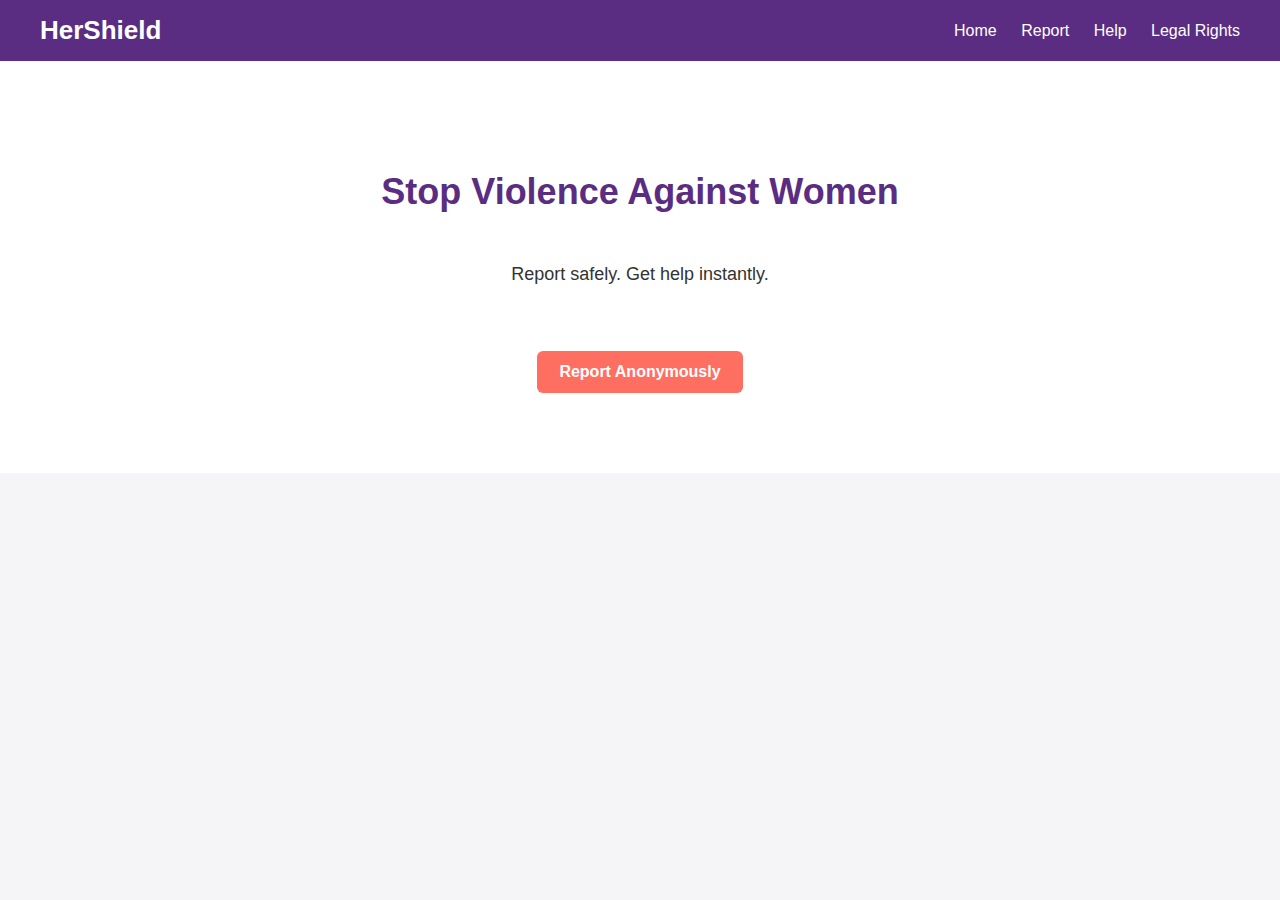
<file: index.html>
<!DOCTYPE html>
<html>
<head>
  <title>HerShield – SDG 5</title>
  <link rel="stylesheet" href="style.css">
</head>
<body>

<header>
  <h1>HerShield</h1>
  <nav>
    <a href="index.html">Home</a>
    <a href="report.html">Report</a>
    <a href="help.html">Help</a>
    <a href="legal.html">Legal Rights</a>
  </nav>
</header>

<section class="hero">
  <h2>Stop Violence Against Women</h2><br>
  <p>Report safely. Get help instantly.</p><br><br>
  <a class="btn" href="report.html">Report Anonymously</a>
</section>

</body>
</html>
</file>
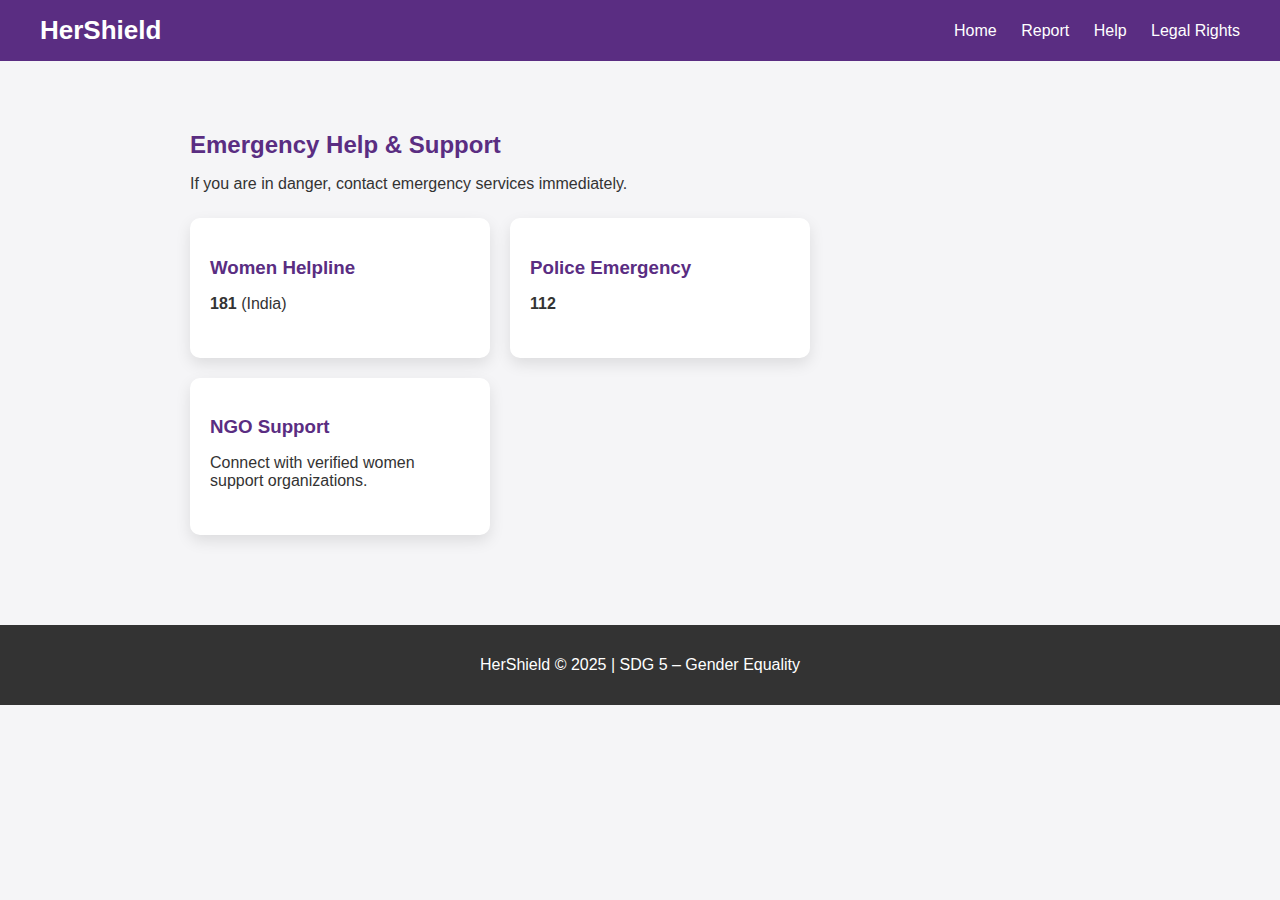
<file: help.html>
<!DOCTYPE html>
<html lang="en">
<head>
  <meta charset="UTF-8">
  <title>Emergency Help | HerShield</title>
  <link rel="stylesheet" href="style.css">
  <meta name="viewport" content="width=device-width, initial-scale=1.0">
</head>
<body>

<header class="header">
  <h1 class="logo">HerShield</h1>
  <nav class="nav">
    <a href="index.html">Home</a>
    <a href="report.html">Report</a>
    <a href="help.html">Help</a>
    <a href="legal.html">Legal Rights</a>
  </nav>
</header>

<section class="page">
  <h2>Emergency Help & Support</h2>
  <p>If you are in danger, contact emergency services immediately.</p>

  <div class="cards">
    <div class="card">
      <h3>Women Helpline</h3>
      <p><strong>181</strong> (India)</p>
    </div>

    <div class="card">
      <h3>Police Emergency</h3>
      <p><strong>112</strong></p>
    </div>

    <div class="card">
      <h3>NGO Support</h3>
      <p>Connect with verified women support organizations.</p>
    </div>
  </div>
</section>

<footer class="footer">
  <p>HerShield © 2025 | SDG 5 – Gender Equality</p>
</footer>

</body>
</html>
</file>
<file: style.css>
/* Global */
body {
  font-family: "Segoe UI", Arial, sans-serif;
  margin: 0;
  background: #f5f5f7;
  color: #333;
}

/* Header */
header {
  background: #5a2d82;
  color: white;
  padding: 15px 40px;
  display: flex;
  justify-content: space-between;
  align-items: center;
}

header h1 {
  margin: 0;
  font-size: 26px;
}

/* Navigation */
nav a {
  color: white;
  margin-left: 20px;
  text-decoration: none;
  font-weight: 500;
}

nav a:hover {
  text-decoration: underline;
}

/* Hero Section */
.hero {
  padding: 80px 20px;
  text-align: center;
  background: #ffffff;
}

.hero h2 {
  font-size: 36px;
  color: #5a2d82;
  margin-bottom: 15px;
}

.hero p {
  font-size: 18px;
  margin-bottom: 30px;
}

/* Buttons */
.btn {
  background: #ff6f61;
  color: white;
  padding: 12px 22px;
  text-decoration: none;
  border-radius: 6px;
  font-weight: bold;
  display: inline-block;
}

.btn:hover {
  opacity: 0.9;
}

/* Page Sections (Report / Help / Legal) */
.page {
  padding: 50px 30px;
  max-width: 900px;
  margin: auto;
}

.page h2 {
  color: #5a2d82;
  margin-bottom: 10px;
}

.page p {
  margin-bottom: 25px;
}

/* Forms */
.form {
  display: flex;
  flex-direction: column;
  gap: 15px;
  max-width: 500px;
}

input, textarea, select {
  padding: 10px;
  font-size: 16px;
  border-radius: 5px;
  border: 1px solid #ccc;
}

textarea {
  min-height: 100px;
}

/* Cards (Help & Legal Pages) */
.cards {
  display: flex;
  gap: 20px;
  flex-wrap: wrap;
}

.card {
  background: white;
  padding: 20px;
  border-radius: 10px;
  width: 260px;
  box-shadow: 0 6px 15px rgba(0,0,0,0.1);
}

.card h3 {
  color: #5a2d82;
  margin-bottom: 10px;
}

/* Footer */
.footer {
  background: #333;
  color: white;
  text-align: center;
  padding: 15px;
  margin-top: 40px;
}

/* Responsive */
@media (max-width: 768px) {
  header {
    flex-direction: column;
    text-align: center;
  }

  nav {
    margin-top: 10px;
  }

  .cards {
    justify-content: center;
  }
}
</file>
